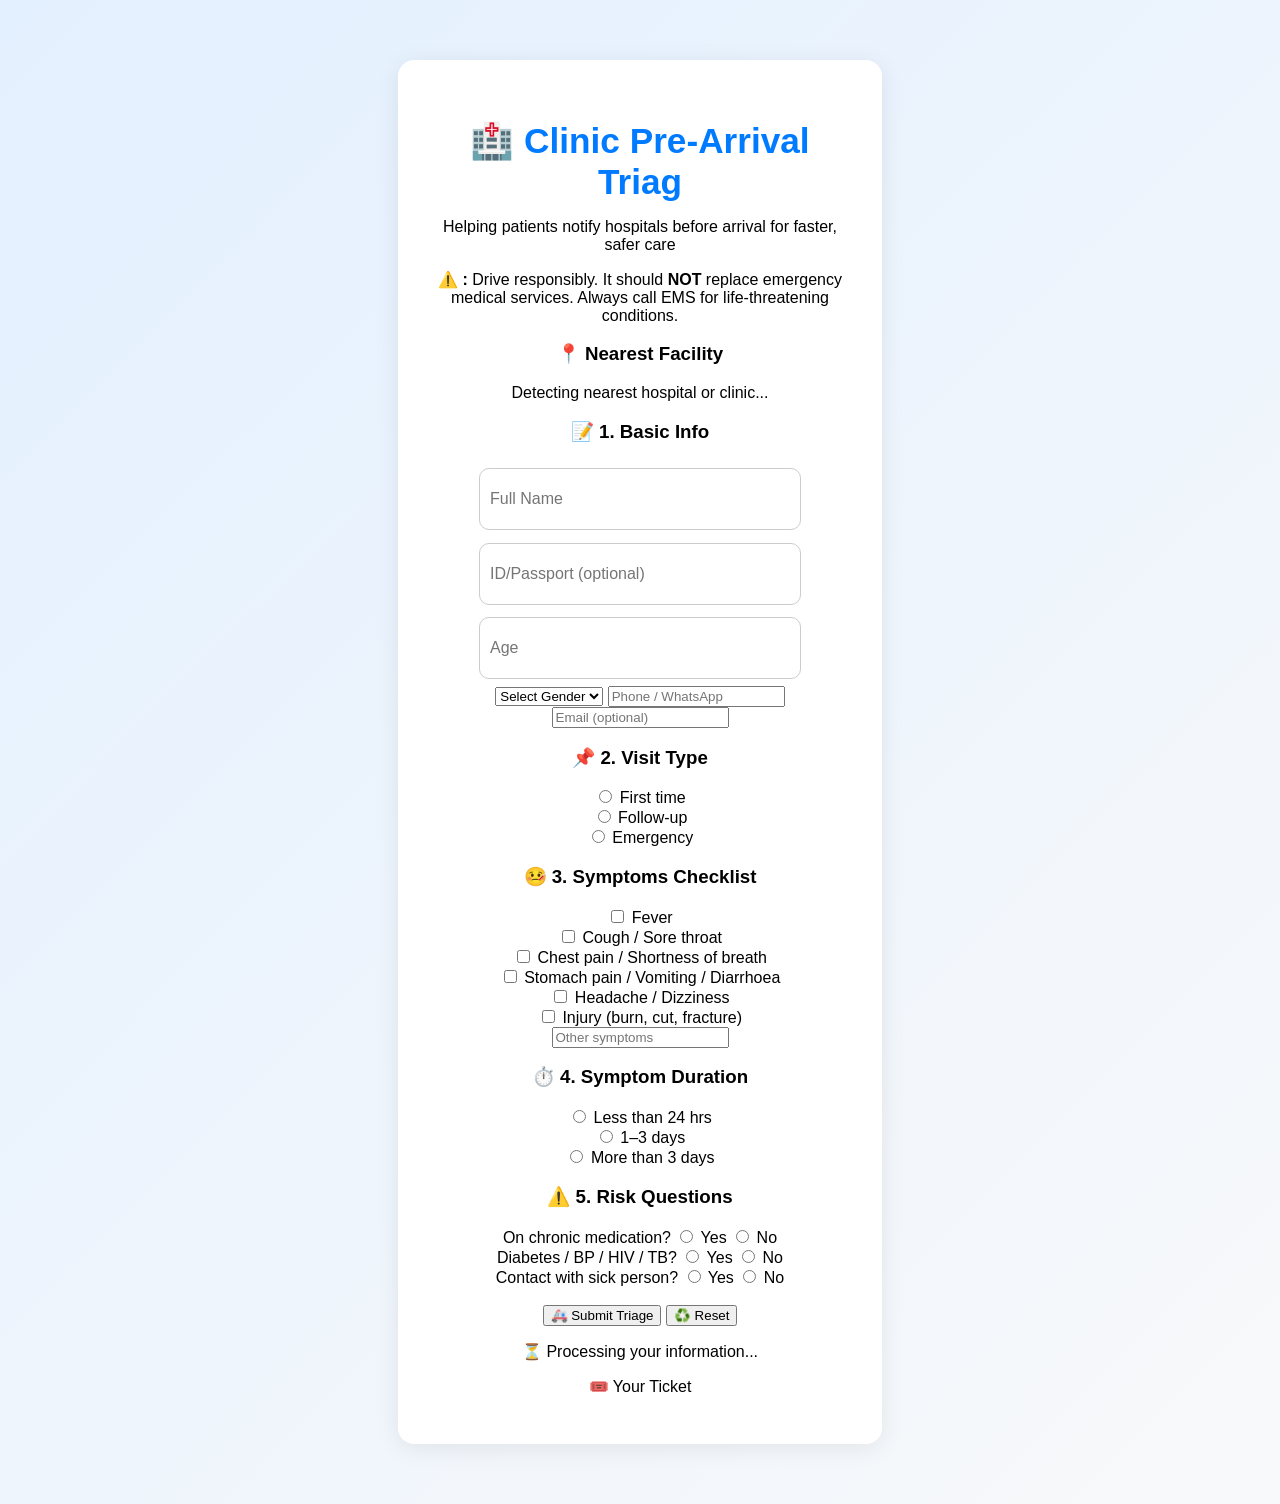
<file: index.html>
<!DOCTYPE html>
<html lang="en">
<head>
  <meta charset="UTF-8">
  <meta name="viewport" content="width=device-width, initial-scale=1.0">
  <title>Clinic Pre-Arrival Triage</title>
  <link rel="stylesheet" href="style.css">
</head>
<body>
  <main class="container">
    <header class="header">
      <h1>🏥 Clinic Pre-Arrival Triag</h1>
      <p>Helping patients notify hospitals before arrival for faster, safer care</p>
    </header>

    <section class="disclaimer" role="alert">
      ⚠️ <strong>:</strong> Drive responsibly.  
      It should <strong>NOT</strong> replace emergency medical services. Always call EMS for life-threatening conditions.
    </section>

    <section class="nearest-hospital">
      <h3>📍 Nearest Facility</h3>
      <p id="nearestHospital">Detecting nearest hospital or clinic...</p>
    </section>

    <section class="form-section">
      <form id="triageForm">
        <h3>📝 1. Basic Info</h3>
        <div class="input">
            <div class="box">
                <input type="text" name="fullname" placeholder="Full Name" class = "user-input" required>
            </div>
            <div class="box">
                <input type="text" name="id" placeholder="ID/Passport (optional)" class = "user-input">
            </div>
            <div class="box">
                <input type="number" name="age" placeholder="Age" class = "user-input" required>
            </div>
            
        </div>
        <select name="gender" required>
          <option value="">Select Gender</option>
          <option>Male</option>
          <option>Female</option>
          <option>Other</option>
        </select>
        <input type="text" name="contact" placeholder="Phone / WhatsApp" required>
        <input type="email" name="email" placeholder="Email (optional)">

        <h3>📌 2. Visit Type</h3>
        <label><input type="radio" name="visitType" value="First time"> First time</label><br>
        <label><input type="radio" name="visitType" value="Follow-up"> Follow-up</label><br>
        <label><input type="radio" name="visitType" value="Emergency"> Emergency</label><br>

        <h3>🤒 3. Symptoms Checklist</h3>
        <label><input type="checkbox" name="symptoms" value="Fever"> Fever</label><br>
        <label><input type="checkbox" name="symptoms" value="Cough"> Cough / Sore throat</label><br>
        <label><input type="checkbox" name="symptoms" value="Chest pain"> Chest pain / Shortness of breath</label><br>
        <label><input type="checkbox" name="symptoms" value="Stomach pain"> Stomach pain / Vomiting / Diarrhoea</label><br>
        <label><input type="checkbox" name="symptoms" value="Headache"> Headache / Dizziness</label><br>
        <label><input type="checkbox" name="symptoms" value="Injury"> Injury (burn, cut, fracture)</label><br>
        <input type="text" name="otherSymptoms" placeholder="Other symptoms">

        <h3>⏱️ 4. Symptom Duration</h3>
        <label><input type="radio" name="duration" value="Less than 24 hrs"> Less than 24 hrs</label><br>
        <label><input type="radio" name="duration" value="1–3 days"> 1–3 days</label><br>
        <label><input type="radio" name="duration" value="More than 3 days"> More than 3 days</label><br>

        <h3>⚠️ 5. Risk Questions</h3>
        <label>On chronic medication? 
          <input type="radio" name="chronic" value="Yes"> Yes 
          <input type="radio" name="chronic" value="No"> No
        </label><br>
        <label>Diabetes / BP / HIV / TB? 
          <input type="radio" name="conditions" value="Yes"> Yes 
          <input type="radio" name="conditions" value="No"> No
        </label><br>
        <label>Contact with sick person? 
          <input type="radio" name="contactSick" value="Yes"> Yes 
          <input type="radio" name="contactSick" value="No"> No
        </label><br><br>

        <div class="action-buttons">
          <button class="button" type="submit">🚑 Submit Triage</button>
          <button class="button secondary" type="reset">♻️ Reset</button>
        </div>
      </form>
    </section>

    <section class="result-section" id="resultSection" aria-live="polite">
      <div class="loading" id="loading">
        <div class="spinner"></div>
        <p>⏳ Processing your information...</p>
      </div>

      <div class="result-card" id="resultCard">
        <div class="result-title">🎟️ Your Ticket</div>
        <p id="ticketNumber"></p>
        <p id="severityLevel"></p>
      </div>
    </section>
  </main>

  <script src="script.js"></script>
</body>
</html>
</file>
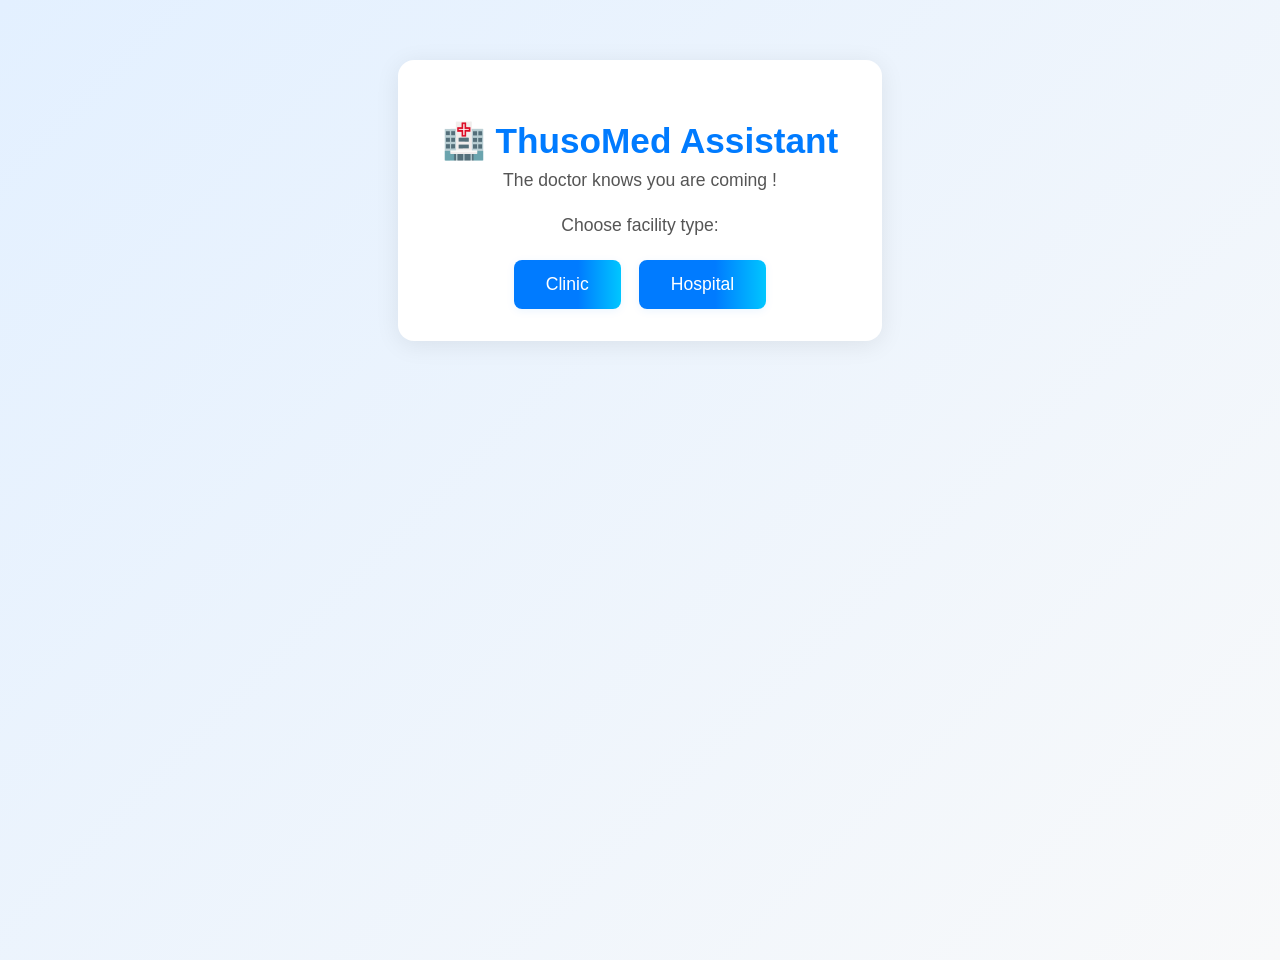
<file: firstpage.html>
<!DOCTYPE html>
<html lang="en">
<head>
  <meta charset="UTF-8">
  <meta name="viewport" content="width=device-width, initial-scale=1.0">
  <title>Clinic Pre-Arrival Triage</title>
  <link rel="stylesheet" href="style.css">
</head>
<body>
  <div class="container">
    <header>
      <h1>🏥 ThusoMed Assistant</h1>
      <div class="subtitle">The doctor knows you are coming !</div>
    </header>
    <section class="facility-choice">
      <div class="subtitle">Choose facility type:</div>
      <div class="facility-buttons">
        <button class="facility-btn" onclick="chooseFacility('Clinic')">Clinic</button>
        <button class="facility-btn" onclick="chooseFacility('Hospital')">Hospital</button>
      </div>
    </section>
  </div>

  <script>
    function chooseFacility(type) {
      alert("You selected: " + type);
      // window.location.href = type.toLowerCase() + ".html";
    }
  </script>
</body>
</html>
</file>
<file: style.css>
.input{
 display: flexbox;
}

.box{
    padding: 0.4em;
}

.user-input {
  width: 300px;
  height: 40px;
  padding: 10px;          /* Adds space inside the box */
  font-size: 16px;        /* Makes text bigger */
  border-radius: 10px;    /* Curved corners */
  border: 1px solid #ccc; /* Light gray border */
  outline: none;          /* Removes default focus outline */
}

/* Optional: change border color on focus */
.user-input:focus {
  border-color: #007BFF;  /* Blue border when active */
  box-shadow: 0 0 5px rgba(0, 123, 255, 0.5);
}
/* Modern UI/UX for firstpage.html */
body {
  font-family: 'Segoe UI', Arial, sans-serif;
  background: linear-gradient(135deg, #e3f0ff 0%, #f8f9fa 100%);
  margin: 0;
  min-height: 100vh;
}

.container {
  max-width: 420px;
  margin: 60px auto;
  background: #fff;
  border-radius: 16px;
  box-shadow: 0 4px 24px rgba(0,0,0,0.08);
  padding: 36px 32px 32px 32px;
  text-align: center;
}

header h1 {
  font-size: 2.2em;
  font-weight: 700;
  margin-bottom: 8px;
  color: #007BFF;
}
.subtitle {
  font-size: 1.1em;
  color: #555;
  margin-bottom: 24px;
}

.facility-choice {
  margin-top: 24px;
}
.facility-label {
  font-size: 1.15em;
  margin-bottom: 18px;
  color: #333;
}
.facility-buttons {
  display: flex;
  justify-content: center;
  gap: 18px;
}
.facility-btn {
  padding: 14px 32px;
  font-size: 1.1em;
  font-weight: 500;
  border: none;
  border-radius: 8px;
  background: linear-gradient(90deg, #007BFF 60%, #00c6ff 100%);
  color: #fff;
  box-shadow: 0 2px 8px rgba(0,123,255,0.08);
  cursor: pointer;
  transition: background 0.2s, transform 0.2s;
}
.facility-btn:hover {
  background: linear-gradient(90deg, #0056b3 60%, #0096c7 100%);
  transform: translateY(-2px) scale(1.04);
}

@media (max-width: 600px) {
  .container {
    padding: 18px 8px 18px 8px;
  }
  .facility-btn {
    padding: 12px 10px;
    font-size: 1em;
  }
}
</file>
